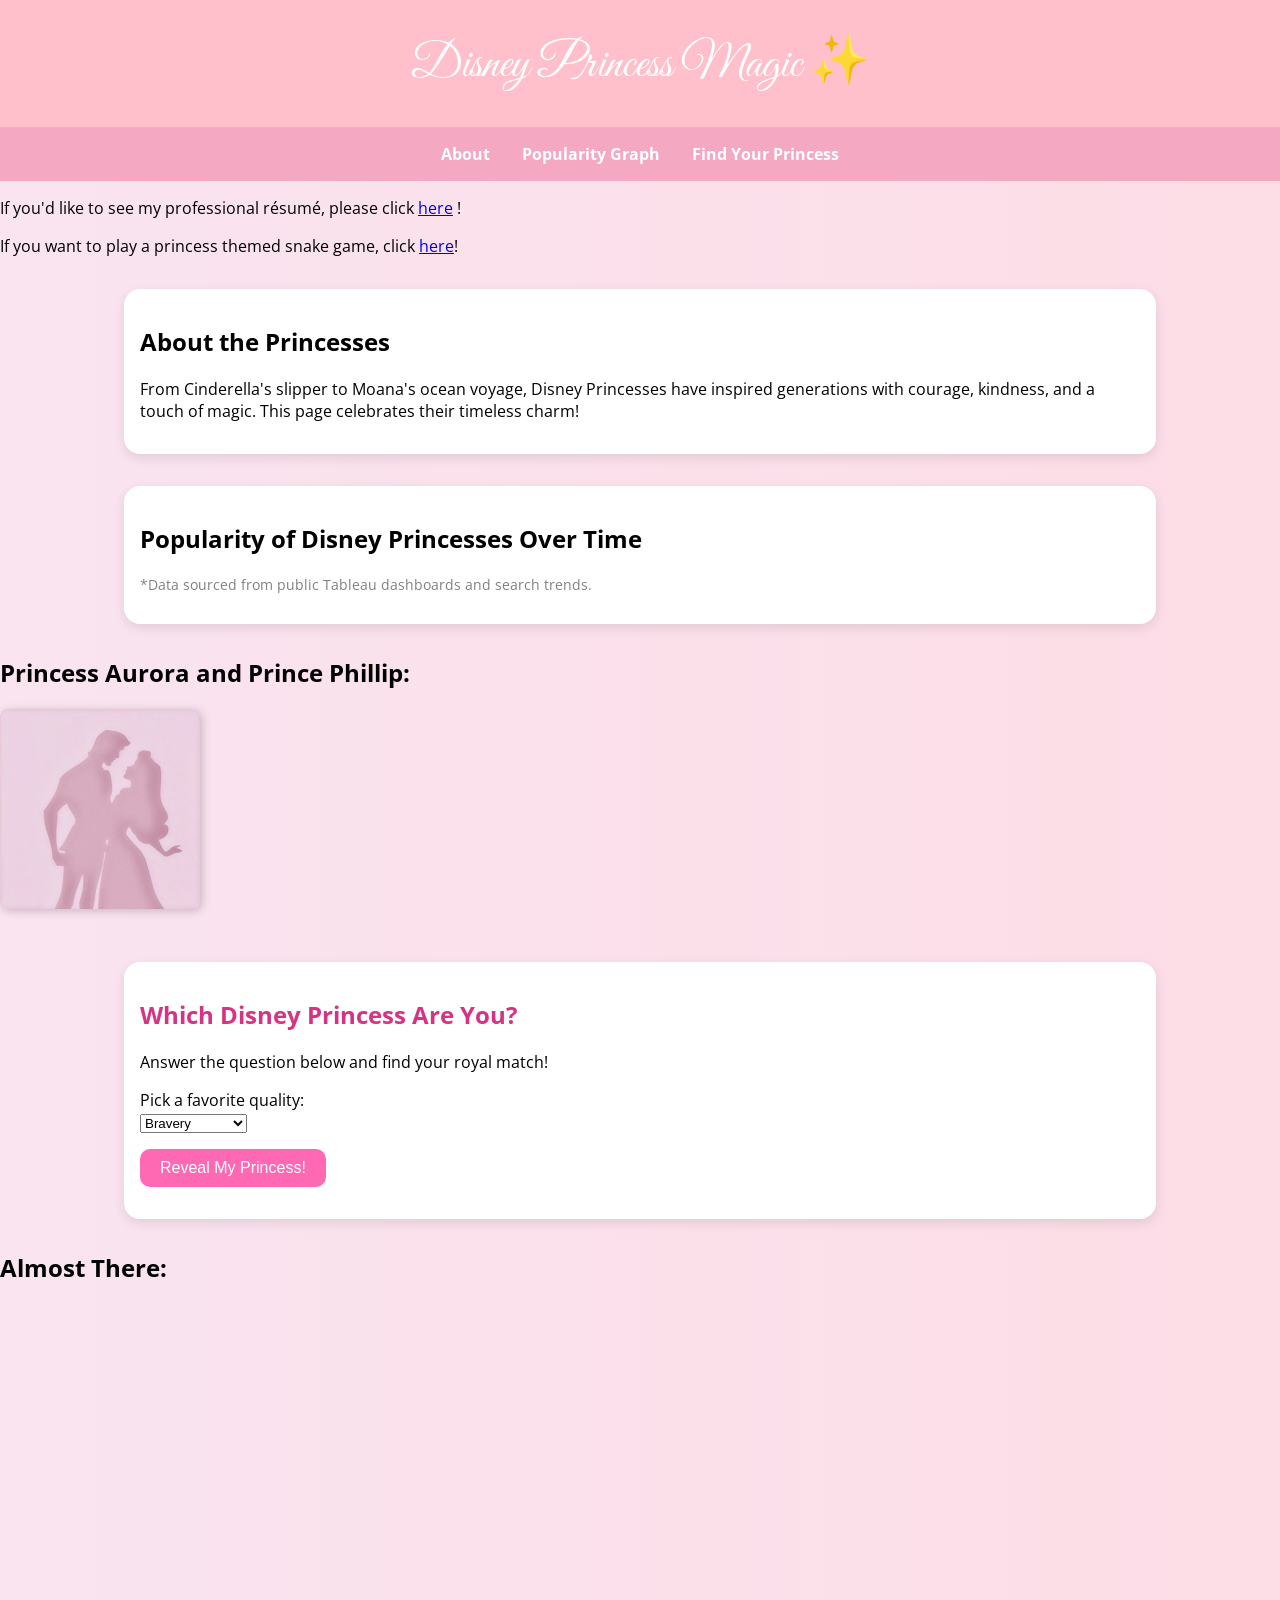
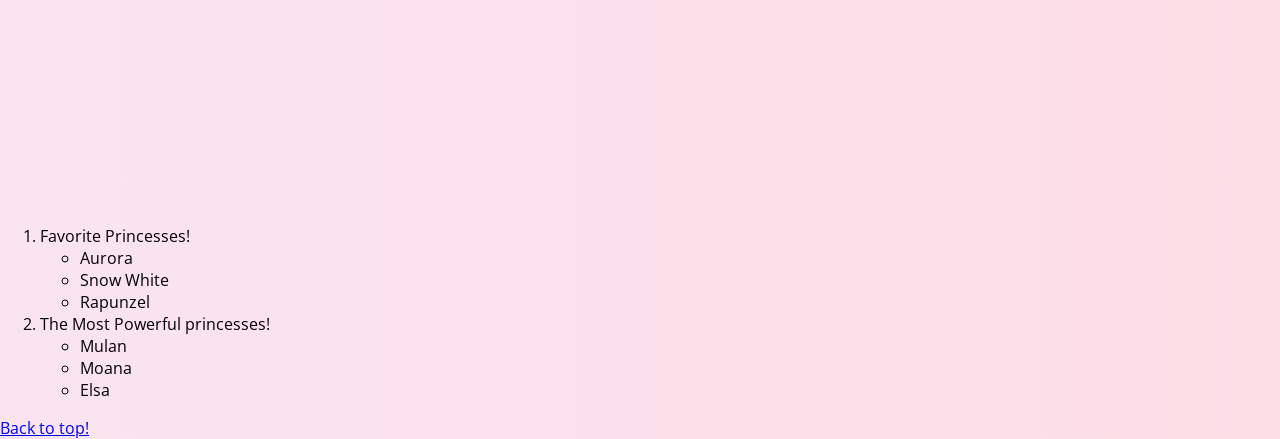
<file: FromScratch.html>
<!DOCTYPE html>
<html lang="en">
<head>
  <meta charset="UTF-8">
  <meta name="viewport" content="width=device-width, initial-scale=1.0">
  <title>Disney Princess Magic</title>
  <link href="https://fonts.googleapis.com/css2?family=Great+Vibes&family=Open+Sans&display=swap" rel="stylesheet">
    <link rel="stylesheet" type="text/css" href="style.css">
</head>
<body>
  <header id="top">
    Disney Princess Magic ✨
  </header>

  <nav>
    <a href="#about">About</a>
    <a href="#graph">Popularity Graph</a>
    <a href="#quiz">Find Your Princess</a>
  </nav>
    <p>If you'd like to see my professional résumé, please click 
        <a href="index.html">here</a> !
    </p>
    <p>If you want to play a princess themed snake game, click 
        <a href="snakegame.html">here</a>!
    </p>

  <div class="container" id="about">
    <h2>About the Princesses</h2>
    <p>From Cinderella's slipper to Moana's ocean voyage, Disney Princesses have inspired generations with courage, kindness, and a touch of magic. This page celebrates their timeless charm!</p>
  </div>


  
  <div class="container" id="graph">
    <h2>Popularity of Disney Princesses Over Time</h2>
       
        <div class='tableauPlaceholder' id='viz1744652369336' style='position: relative'><noscript><a href='#'><img alt='British Blossoms ' src='https:&#47;&#47;public.tableau.com&#47;static&#47;images&#47;As&#47;AspringfullofBritishBlossoms&#47;BritishBlossoms&#47;1_rss.png' style='border: none' /></a></noscript><object class='tableauViz'  style='display:none;'><param name='host_url' value='https%3A%2F%2Fpublic.tableau.com%2F' /> <param name='embed_code_version' value='3' /> <param name='site_root' value='' /><param name='name' value='AspringfullofBritishBlossoms&#47;BritishBlossoms' /><param name='tabs' value='no' /><param name='toolbar' value='yes' /><param name='static_image' value='https:&#47;&#47;public.tableau.com&#47;static&#47;images&#47;As&#47;AspringfullofBritishBlossoms&#47;BritishBlossoms&#47;1.png' /> <param name='animate_transition' value='yes' /><param name='display_static_image' value='yes' /><param name='display_spinner' value='yes' /><param name='display_overlay' value='yes' /><param name='display_count' value='yes' /><param name='language' value='en-US' /></object></div>                <script type='text/javascript'>                    var divElement = document.getElementById('viz1744652369336');                    var vizElement = divElement.getElementsByTagName('object')[0];                    vizElement.style.width='1000px';vizElement.style.height='2327px';                    var scriptElement = document.createElement('script');                    scriptElement.src = 'https://public.tableau.com/javascripts/api/viz_v1.js';                    vizElement.parentNode.insertBefore(scriptElement, vizElement);                </script>

    <p style="font-size: 0.9rem; color: gray;">*Data sourced from public Tableau dashboards and search trends.</p>
  </div>

  <h2>Princess Aurora and Prince Phillip:</h2>
  <img src="Aurora.jpg" 
       alt="Princess Aurora" 
       width="200" 
       style="border-radius: 8px; box-shadow: 2px 2px 10px rgba(0,0,0,0.2);">


  <div class="container quiz" id="quiz">
    <h2>Which Disney Princess Are You?</h2>
    <p>Answer the question below and find your royal match!</p>
    <label>Pick a favorite quality:</label><br>
    <select id="trait">
      <option value="brave">Bravery</option>
      <option value="kind">Kindness</option>
      <option value="curious">Curiosity</option>
      <option value="independent">Independence</option>
    </select><br>
    <button onclick="getPrincess()">Reveal My Princess!</button>
    <div class="result" id="result"></div>
  </div>

  <h2>Almost There:</h2>
  <iframe width="560" height="315" src="https://www.youtube.com/embed/RYAnclR8O3Q?si=oVS2soXUE5TDPz9H" title="YouTube video player" frameborder="0" allow="accelerometer; autoplay; clipboard-write; encrypted-media; gyroscope; picture-in-picture; web-share" referrerpolicy="strict-origin-when-cross-origin" allowfullscreen></iframe>


  <ol>
    <li>Favorite Princesses!</li>
    <ul>
        <li> Aurora</li>
        <li> Snow White</li>
        <li> Rapunzel</li>
    </ul>
    <li>The Most Powerful princesses!
      <ul>
        <li>Mulan</li>
        <li>Moana</li>
        <li>Elsa</li>
      </ul>

  </ol>
  <a href="#top">Back to top!</a>
  <script>
    function getPrincess() {
      const trait = document.getElementById("trait").value;
      let princess = "";
      switch(trait) {
        case "brave":
          princess = "Merida";
          break;
        case "kind":
          princess = "Cinderella";
          break;
        case "curious":
          princess = "Ariel";
          break;
        case "independent":
          princess = "Moana";
          break;
      }
      document.getElementById("result").innerText = `You are most like ${princess}! 👑`;
    }
   
  </script>
</body>
</html>
</file>
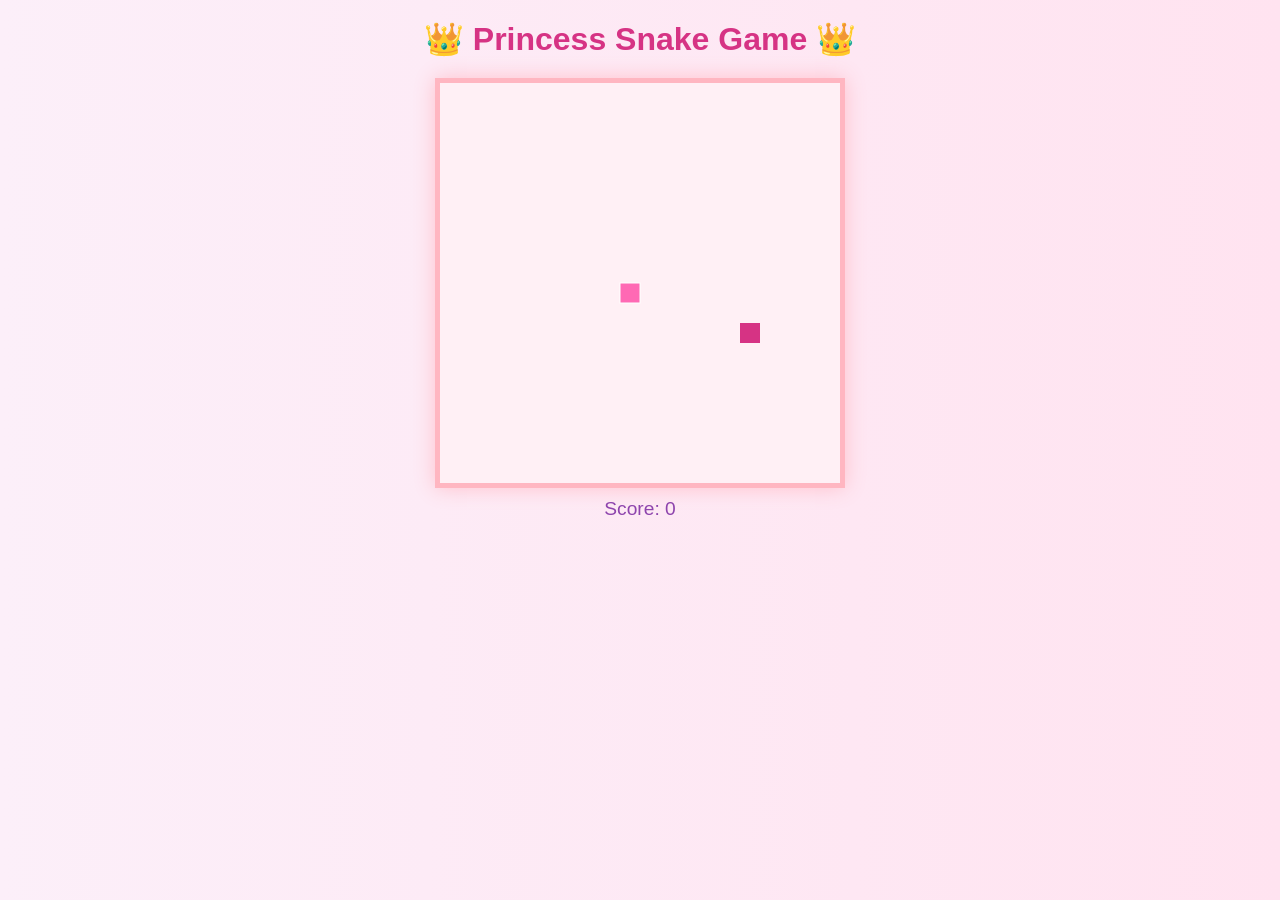
<file: snakegame.html>
<!DOCTYPE html>
<html lang="en">
<head>
  <meta charset="UTF-8" />
  <meta name="viewport" content="width=device-width, initial-scale=1.0"/>
  <title>Disney Princess Snake Game</title>
  <style>
    body {
      margin: 0;
      background: linear-gradient(to right, #fceff9, #ffe3f0);
      font-family: 'Comic Sans MS', cursive, sans-serif;
      display: flex;
      flex-direction: column;
      align-items: center;
      justify-content: center;
    }

    h1 {
      color: #d63384;
      margin: 20px;
    }

    canvas {
      border: 5px solid #ffb6c1;
      background-color: #fff0f5;
      box-shadow: 0 0 20px pink;
    }

    #score {
      font-size: 1.2rem;
      margin-top: 10px;
      color: #8e44ad;
    }

    #princess {
      margin-top: 20px;
    }
  </style>
</head>
<body>
  <h1>👑 Princess Snake Game 👑</h1>
  <canvas id="game" width="400" height="400"></canvas>
  <div id="score">Score: 0</div>
  <div id="princess"></div>

  <script>
    const canvas = document.getElementById('game');
    const ctx = canvas.getContext('2d');

    const box = 20;
    let score = 0;
    let princessImages = ['👸 Cinderella', '👸 Ariel', '👸 Belle', '👸 Moana', '👸 Tiana'];
    let currentPrincess = '';

    let snake = [];
    snake[0] = { x: 9 * box, y: 10 * box };

    let food = {
      x: Math.floor(Math.random() * 19 + 1) * box,
      y: Math.floor(Math.random() * 19 + 1) * box
    };

    let direction;

    document.addEventListener('keydown', setDirection);

    function setDirection(e) {
      if (e.key === 'ArrowLeft' && direction !== 'RIGHT') direction = 'LEFT';
      else if (e.key === 'ArrowUp' && direction !== 'DOWN') direction = 'UP';
      else if (e.key === 'ArrowRight' && direction !== 'LEFT') direction = 'RIGHT';
      else if (e.key === 'ArrowDown' && direction !== 'UP') direction = 'DOWN';
    }

    function draw() {
      ctx.fillStyle = "#fff0f5";
      ctx.fillRect(0, 0, 400, 400);

      for (let i = 0; i < snake.length; i++) {
        ctx.fillStyle = i === 0 ? '#ff69b4' : '#ffaec9';
        ctx.fillRect(snake[i].x, snake[i].y, box, box);
        ctx.strokeStyle = '#fff';
        ctx.strokeRect(snake[i].x, snake[i].y, box, box);
      }

      ctx.fillStyle = '#d63384';
      ctx.fillRect(food.x, food.y, box, box);

      let snakeX = snake[0].x;
      let snakeY = snake[0].y;

      if (direction === 'LEFT') snakeX -= box;
      if (direction === 'UP') snakeY -= box;
      if (direction === 'RIGHT') snakeX += box;
      if (direction === 'DOWN') snakeY += box;

      if (snakeX === food.x && snakeY === food.y) {
        score++;
        currentPrincess = princessImages[Math.floor(Math.random() * princessImages.length)];
        food = {
          x: Math.floor(Math.random() * 19 + 1) * box,
          y: Math.floor(Math.random() * 19 + 1) * box
        };
      } else {
        snake.pop();
      }

      const newHead = { x: snakeX, y: snakeY };

      if (
        snakeX < 0 || snakeX >= 400 || snakeY < 0 || snakeY >= 400 ||
        collision(newHead, snake)
      ) {
        clearInterval(game);
        alert(`Game Over! Final score: ${score}`);
      }

      snake.unshift(newHead);

      document.getElementById('score').innerText = 'Score: ' + score;
      document.getElementById('princess').innerText = currentPrincess;
    }

    function collision(head, array) {
      for (let i = 0; i < array.length; i++) {
        if (head.x === array[i].x && head.y === array[i].y) return true;
      }
      return false;
    }

    const game = setInterval(draw, 120);
  </script>
</body>
</html>
</file>
<file: style.css>
body {
  font-family: 'Open Sans', sans-serif;
  background: linear-gradient(to right, #f9e4f0, #fddde6);
  margin: 0;
  padding: 0;
}
header {
  background-color: #ffc0cb;
  color: #fff;
  text-align: center;
  padding: 2rem 1rem;
  font-family: 'Great Vibes', cursive;
  font-size: 3rem;
  box-shadow: 0 4px 6px rgba(0,0,0,0.1);
}
nav {
  display: flex;
  justify-content: center;
  gap: 2rem;
  background-color: #f4a8c2;
  padding: 1rem;
}
nav a {
  text-decoration: none;
  color: white;
  font-weight: bold;
  transition: transform 0.2s;
}
nav a:hover {
  transform: scale(1.1);
}
.container {
  max-width: 1000px;
  margin: 2rem auto;
  padding: 1rem;
  background: white;
  border-radius: 1rem;
  box-shadow: 0 4px 12px rgba(0,0,0,0.1);
}
iframe {
  width: 100%;
  height: 500px;
  border: none;
  border-radius: 1rem;
}
.quiz {
  margin-top: 3rem;
}
.quiz h2 {
  color: #d63384;
}
.quiz button {
  background-color: #ff69b4;
  color: white;
  border: none;
  padding: 10px 20px;
  font-size: 1rem;
  border-radius: 10px;
  cursor: pointer;
  margin-top: 1rem;
}
.quiz button:hover {
  background-color: #e055a0;
}
.result {
  margin-top: 1rem;
  font-weight: bold;
  color: #8e44ad;
}
</file>
